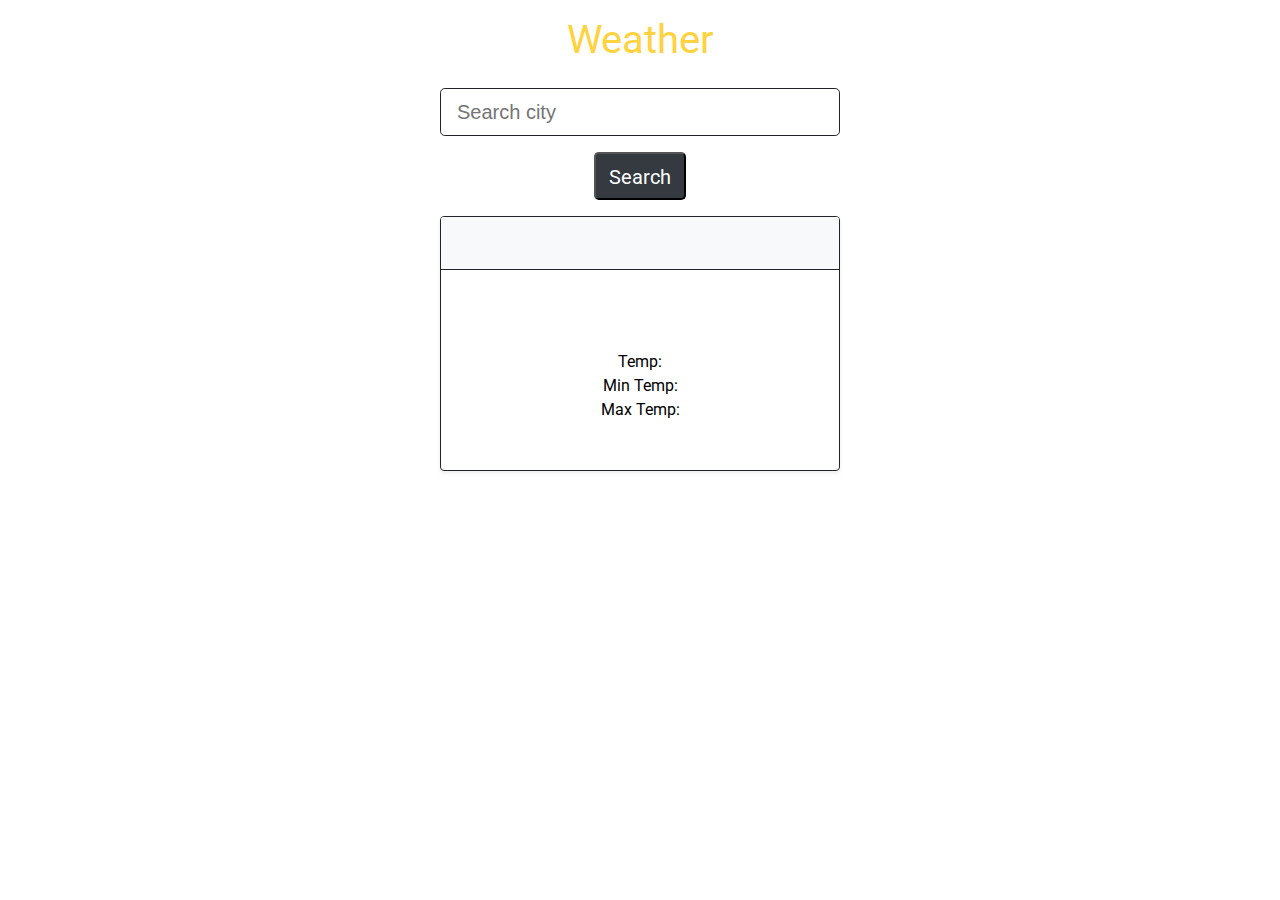
<file: BasicWeatherApplication/index.html>
<!DOCTYPE html>
<html lang="en">
<head>
    <meta charset="UTF-8">
    <meta name="viewport" content="width=device-width, initial-scale=1.0">
    <link rel="stylesheet" href="./styles.css">
    <title>Basic Weather Application</title>
</head>
<body>
    <main>
        <h1 class="banner">Weather</h1>
        <div class="form-group">
            <input type="text" placeholder="Search city" id="search-city" class="form-control">
        </div>
        <button class="btn"id="Search-btn">Search</button>
        <div>
            <div class="card-deck">
                <div class="card">
                    <div class="card-header"></div>
                    <div class="card-body">
                        <h1 class="card-title"></h1>
                        <ul>
                            <li class="temp">Temp: </li>
                            <li class="temp_min">Min Temp: </li>
                            <li class="temp_max">Max Temp: </li>
                        </ul>
                    </div>
                </div>
            </div>
        </div>
    </main>
    <div>
        <section></section>
    </div>

    <script src="./index.js"></script>
</body>
</html>
</file>
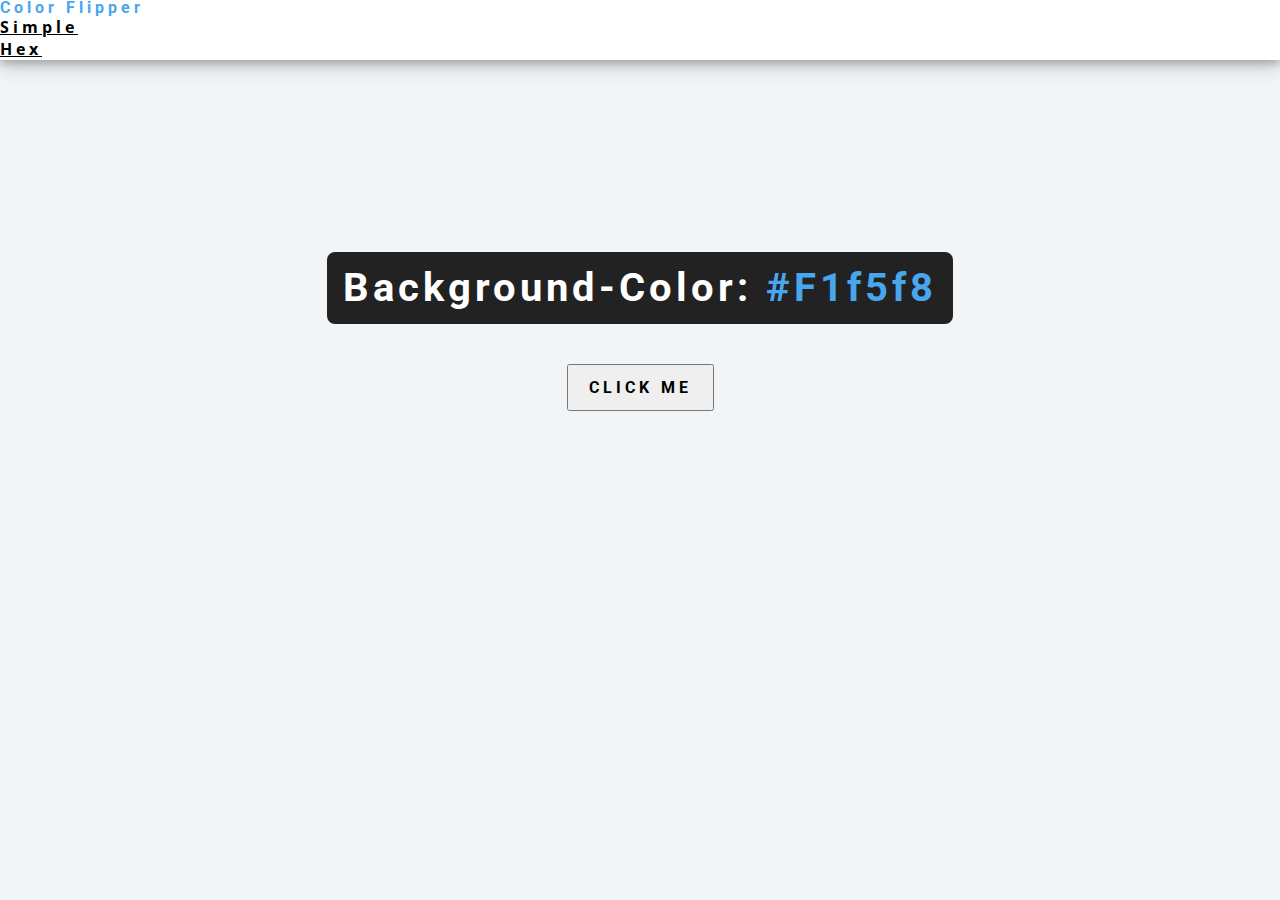
<file: ColorFlipper/index.html>
<!DOCTYPE html>
<html lang="en">
<head>
    <meta charset="UTF-8">
    <meta name="viewport" content="width=device-width, initial-scale=1.0">
    <title>Color Flipper</title>
    <link href="https://cdn.jsdelivr.net/npm/bootstrap@5.3.0/dist/css/bootstrap.min.css" rel="stylesheet" integrity="sha384-9ndCyUaIbzAi2FUVXJi0CjmCapSmO7SnpJef0486qhLnuZ2cdeRhO02iuK6FUUVM" crossorigin="anonymous">
    <link rel="stylesheet" href="styles.css">
</head>
<body>
<nav class="navbar">
    <div class="container-fluid" >
        <h4>color flipper</h4>
        <ul class="nav justify-content-end">
            <li class="nav-item">
                <a  class="nav-link active " href="#">simple</a>
             </li>
            <li class="nav-item">
                <a href="hex.html" class="nav-link active">hex</a>
            </li>
        </ul>
    </div>
</nav>

<div class="container">
    <h2>background-color: <span>#f1f5f8</span></h2>
    <button class="btn  btn-outline-dark">click me</button>
</div>


<!-- linking the style sheet -->
<script src="./index.js"></script>
</body>
</html>
</file>
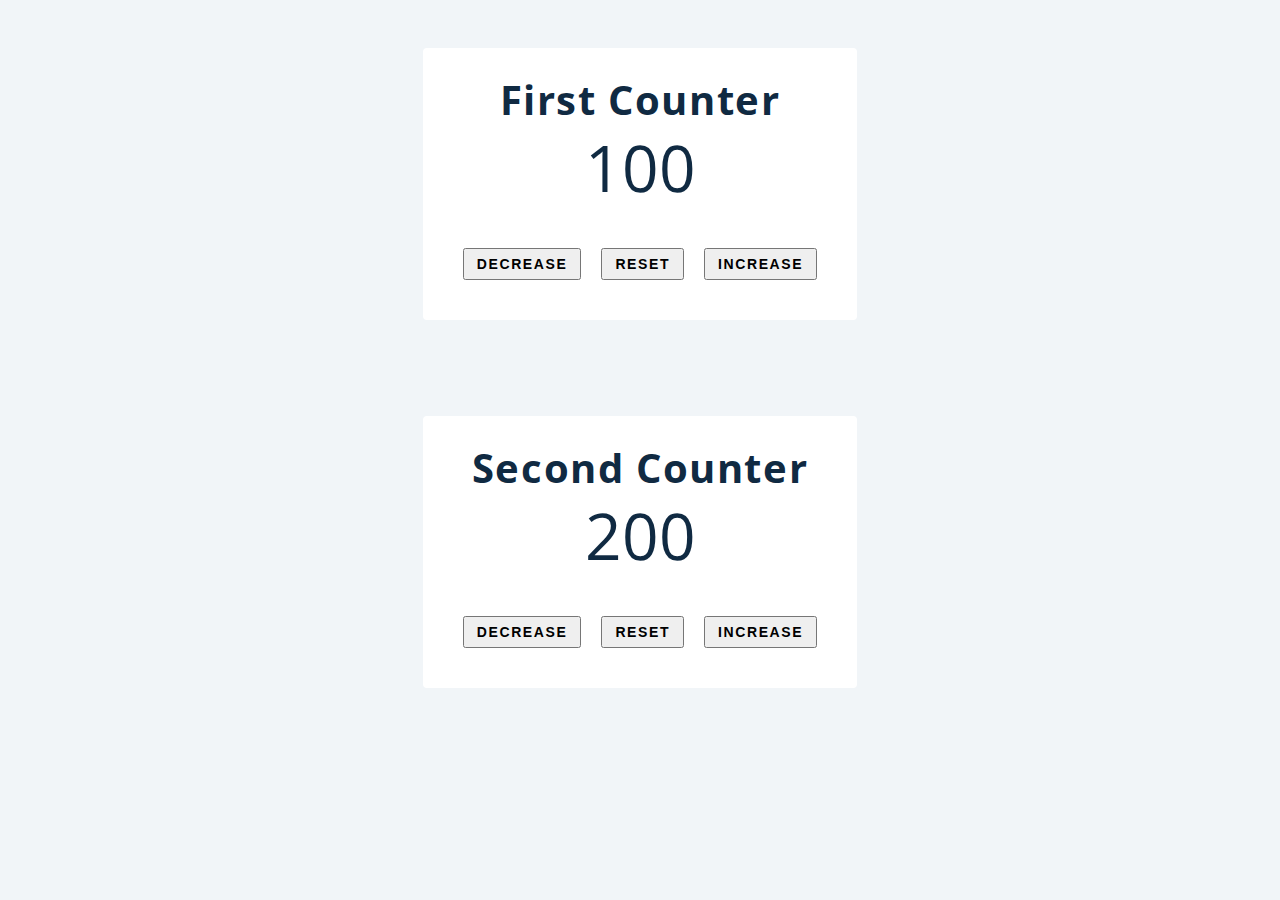
<file: Counter/index.html>
<!DOCTYPE html>
<html lang="en">
<head>
    <meta charset="UTF-8">
    <meta name="viewport" content="width=device-width, initial-scale=1.0">
    <title>Counter</title>
    <link href="https://cdn.jsdelivr.net/npm/bootstrap@5.3.0/dist/css/bootstrap.min.css" rel="stylesheet" integrity="sha384-9ndCyUaIbzAi2FUVXJi0CjmCapSmO7SnpJef0486qhLnuZ2cdeRhO02iuK6FUUVM" crossorigin="anonymous">
    <link rel="stylesheet" href="./styles.css">
</head>
<body>
    <div class="container d-flex flex-column first-container">
        <h2>first counter</h2>
        <div class="value first-value">100</div>
        <div class="button-group">
            <button type="button" class="btn btn-outline-dark first-decrease">decrease</button>
            <button type="button" class="btn btn-outline-dark first-reset">reset</button>
            <button type="button" class="btn btn-outline-dark first-increase">increase</button>
        </div>
    </div>
    <div class="container second-container">
        <h2>second counter</h2>
        <div class="value second-value">200</div>
        <div class="button-group">
            <button type="button" class="btn btn-outline-dark second-decrease">decrease</button>
            <button type="button" class="btn btn-outline-dark second-reset">reset</button>
            <button type="button" class="btn btn-outline-dark second-increase">increase</button>
        </div>
    </div>


    <script src="./index.js"></script>
</body>
</html>
</file>
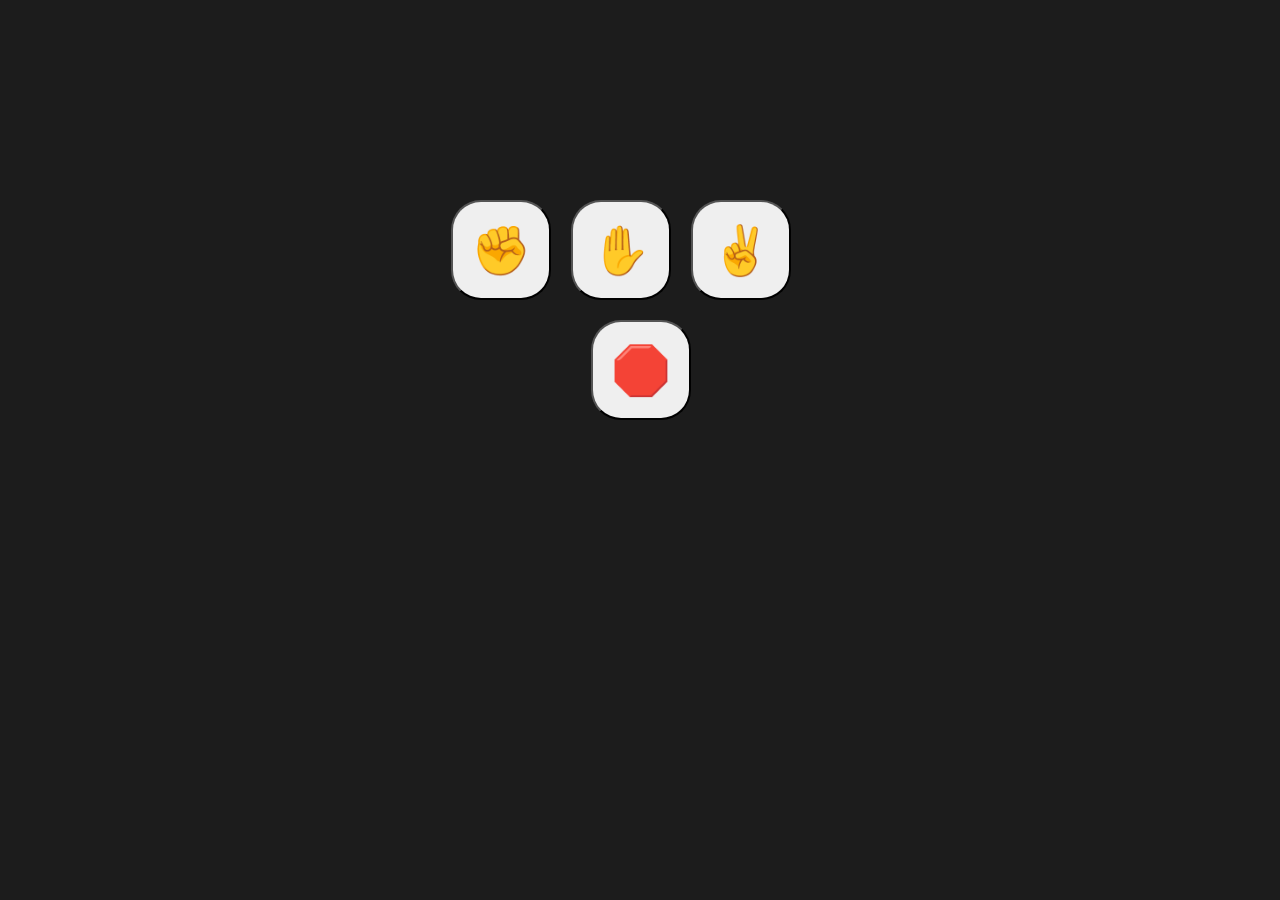
<file: RockPaperScissorGame/index.html>
<!DOCTYPE html>
<html lang="en">
<head>
    <meta charset="UTF-8">
    <meta name="viewport" content="width=device-width, initial-scale=1.0">
    <title>Rock Paper Scissors Game</title>
    <!-- linking the style sheet -->
    <link rel="stylesheet" href="./styles.css">
</head>
<body>
    <div class="wrapper">
        <div class="buttons">
            <button class="rps-button" value="rock">✊</button>
            <button class="rps-button" value="paper">✋</button>
            <button class="rps-button" value="scissor">✌</button>
        </div>
        <div class="result-container">
            <div class="score"></div>
            <div class="output"></div>
            <div class="result"></div>
            <button class="stop-btn">🛑</button>
        </div>
    </div>
    <!-- linking the java script file -->
    <script src="./app.js"></script>
</body>
</html>
</file>
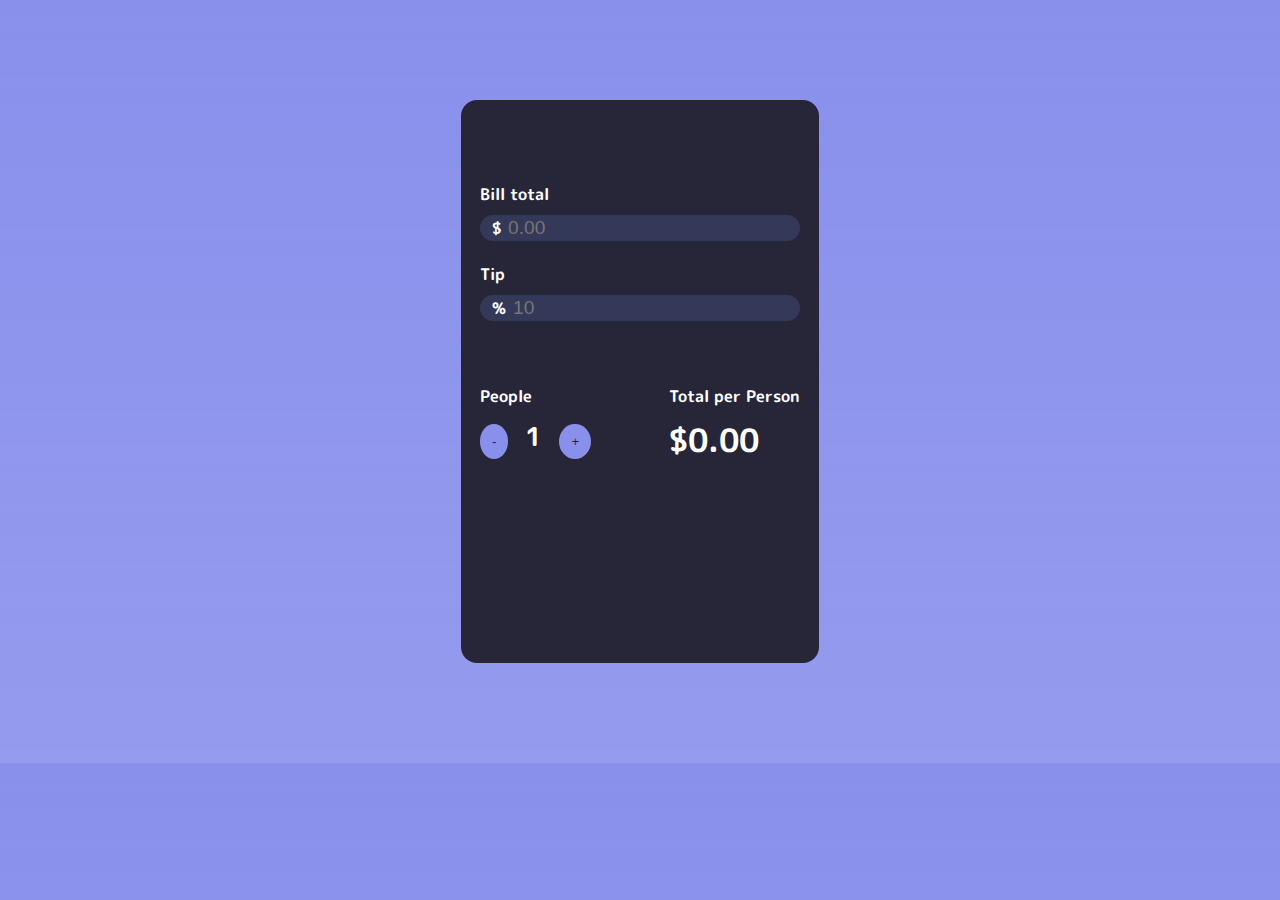
<file: TipCalculator/index.html>
<!DOCTYPE html>
<html lang="en">
<head>
    <meta charset="UTF-8">
    <meta name="viewport" content="width=device-width, initial-scale=1.0">
    <title>TipCalculator</title>
    <!-- linking the style sheet -->
    <link rel="stylesheet" href="./styles.css">
</head>
<body>
    <div class="wrapper">
        <!-- created the amount-input-container div to take input of the bill amount from the user
         and used the onkeyup attribute which is used to call the billTotal() function as soon
        as any key is pressed from the keyboard  -->
        <div class="container amount-input-container">
            <div class="title">Bill total</div>
            <div class="input-container">
                <span>$</span>
                <input type="text" placeholder="0.00" id='bill-amount' value="" onkeyup="billTotal()">
            </div>
        </div>

        <!-- created the tip-container div to take input of the tip amount from the user which he is
        interested in paying and using the onkeyup attribute which is used to call the
        billTotal() function as soon as any key is pressed from the keyboard  to take the input
        of the tip amount -->
        <div class="container tip-container">
            <div class="title">Tip</div>
            <div class="input-container">
                <span>%</span>
                <input type="text" placeholder="10" id="tip"value="" onkeyup="billTotal()">
            </div>
        </div>
        <!-- created the split-container which is used to count the number of  people and split the
        bill accordingly. this container has to buttons to add or reduce people based onclick events -->
        <div class="container flex-container">
            <div class="split-container">
                <div class="title">People</div>
                <div class="controls">
                    <span class="button-container">
                        <button class="split-button" id="reduce-button" onclick="decreasePeople()">
                            <span class="button-text">-</span>
                        </button>
                    </span>
                    <span class="split-amount"id="people" >1</span>
                    <span class="button-container">
                        <button class="split-button" id="add-button" onclick="increasePeople()">
                            <span class="button-text">+</span>
                        </button>
                    </span>
                </div>
            </div>
            <!-- this total-container is used to display the final result which each individual person
            has to pay based on the above calculation's -->
            <div class="total-container">
                <div class="title">Total per Person</div>
                <div class="total">$0.00</div>
            </div>
        </div>

    </div>
    <!-- linking the js file -->
    <script src="./app.js"></script>
</body>
</html>
</file>
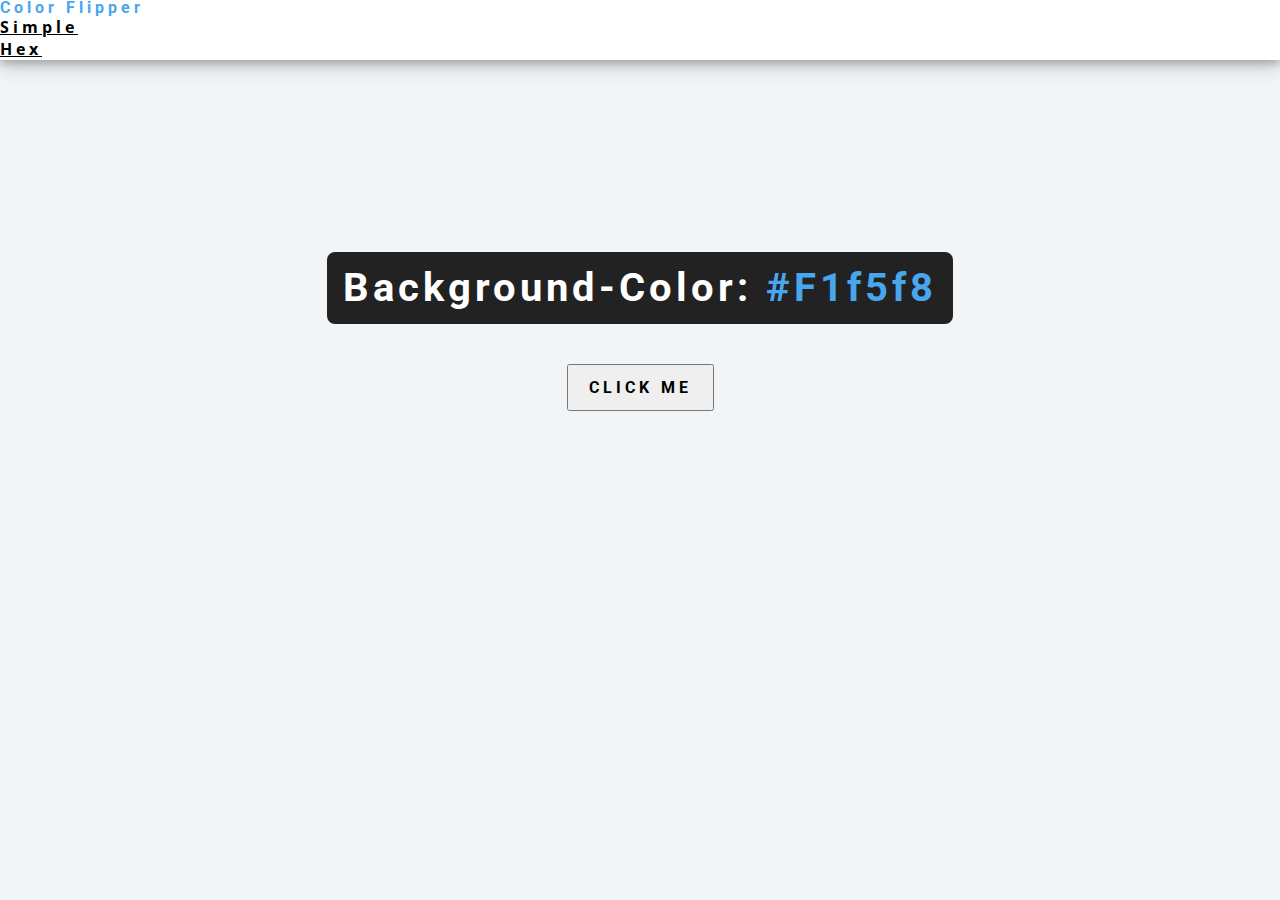
<file: ColorFlipper/hex.html>
<!DOCTYPE html>
<html lang="en">
<head>
    <meta charset="UTF-8">
    <meta name="viewport" content="width=device-width, initial-scale=1.0">
    <title>Color Flipper</title>
    <link href="https://cdn.jsdelivr.net/npm/bootstrap@5.3.0/dist/css/bootstrap.min.css" rel="stylesheet" integrity="sha384-9ndCyUaIbzAi2FUVXJi0CjmCapSmO7SnpJef0486qhLnuZ2cdeRhO02iuK6FUUVM" crossorigin="anonymous">
    <link rel="stylesheet" href="styles.css">
</head>
<body>
<nav class="navbar">
    <div class="container-fluid" >
        <h4>color flipper</h4>
        <ul class="nav justify-content-end">
            <li class="nav-item">
                <a  class="nav-link active " href="#">simple</a>
             </li>
            <li class="nav-item">
                <a href="hex.html" class="nav-link active">hex</a>
            </li>
        </ul>
    </div>
</nav>

<div class="container">
    <h2>background-color: <span>#f1f5f8</span></h2>
    <button class="btn  btn-outline-dark">click me</button>
</div>


<!-- linking the style sheet -->
<script src="./hex.js"></script>
</body>
</html>
</file>
<file: BasicWeatherApplication/styles.css>
@import url('https://fonts.googleapis.com/css2?family=Roboto&display=swap');
*{
    margin:0;
    padding: 0;
    box-sizing: border-box;
}
h4{
    font-weight: 400;
    color: #212529;
    font-family: 'Roboto', sans-serif;
}
h1{
    font-weight: 400;
    color: #212529;
    font-family: 'Roboto', sans-serif;
}
main{
    display:flex;
    flex-direction: column;
    justify-content: center;
    align-items: center;
    text-align: center;
    font-family: sans-serif;
    font-size: 1rem;
    line-height: 24px;
    text-align: center;
    letter-spacing: normal;
    background-color: #fff;
}
.banner{
    margin-bottom: 8px;
    padding:16px;
    font-size: 40px;
    line-height: 48px;
    color:#ffd23f;
    font-weight: 400;
}
.form-group{
    margin-bottom: 16px;
    color:#212529;
    height: 48px;
}
.form-control{
    margin:0 auto;
    width:400px;
    height: 48px;
    padding: 8px 16px;
    font-size: 20px;
    line-height: 30px;
    border-radius: 4.8px;
    border: 0.2px solid #212529;
    /* box-shadow: rgba(0, 123, 255, 0.25) 0px 0px 0px 3.2px; */
}
.btn{
    width:92px;
    height: 48px;
    padding: 8px ;
    font-size: 20px;
    line-height: 30px;
    color:#fff;
    background-color: #343a40;
    border-radius: 4.8px;
    text-align: center;
    font-weight: 400;
    font-family: 'Roboto', sans-serif;
    margin-bottom: 16px;
    /* box-shadow: rgba(82, 88,93, 0.5) 0px 0px 0px 3.2px; */
}
.card-deck{
    width:430px;
    height: 279px;
    margin:0px -15px 16px -15px;
}
.card{
    width:400px;
    height:255px;
    margin:0px 15px 24px 15px;
    border:1px solid #212529;
    box-shadow: rgba(0, 0, 0, 0.075) 0px 2px 4px 0px;
    border-radius: 4px;
}
.card-header{
    height: 53px;
    padding: 12px 20px;
    border-radius: 3px 3px 0px 0px;
    border-bottom: 1px solid #212529;
    background-color: #f8f9fa;
}
h4{
    font-size: 24px;
    line-height: 28.8px;
    color:#212529;
}
.card-body{
    padding:20px;
}
.card-title{
    margin-bottom: 12px;
    font-size: 40px;
    line-height: 48px;
    height: 48px;
    text-align: center;
}

li{
    list-style: none;
    font-family: 'Roboto', sans-serif;
    font-size: 16px;
    line-height: 24px;
}
</file>
<file: Counter/styles.css>
@import url('https://fonts.googleapis.com/css2?family=Open+Sans&family=Roboto&display=swap');
*{
    margin:0;
    padding: 0;
    box-sizing: border-box;
}
body{
    width: 100%;
    background-color: #f1f5f8;
    display: flex;
    flex-direction: column;
    justify-content: center;
    align-items: center;
}

.container{
    background-color: #fff;
    margin:48px 364px;
    padding:32px;
    font-family: 'Open Sans', sans-serif;
    font-size: 16px;
    line-height: 24px;
    text-align: center;
    letter-spacing: normal;
    border-radius: 4px;

}

h2{
    text-transform: capitalize;
    font-family: 'Open Sans',sans-serif;
    color:#102a42;
    font-weight: bolder;
    font-size: 40px;
    line-height: 40px;
    letter-spacing: 1.6px;
    text-align: center;
}
.value{
        color: #102a42;
        margin-bottom: 24px;
        font-size: 64px;
        line-height: 96px;
        text-align: center;
        letter-spacing: normal;

}

.btn{
    margin:8px;
    padding:6px 12px;
    font-family: Arial;
    text-transform: uppercase;
    font-weight: bold;
    font-size: 14px;
    line-height: normal;
    text-align: center;
    letter-spacing: 1.6px;
}
</file>
<file: RockPaperScissorGame/styles.css>
body{
    background-color: #1c1c1c;
}
.wrapper{
    background-color: #1c1c1c;
    display: flex;
    flex-wrap: wrap;
    width:100%;
    height: 100%;
    flex-direction: column;
    justify-content: center;
    align-items: center;
    font-family: 'Times New Roman', Times, serif;
    font-size:1rem;
    line-height: normal;
    text-align: start;
    letter-spacing: normal;
    color:#fff;
    margin:12.5rem 0.065rem;

}
.buttons{
    display: flex;
    gap:20px;
    width:23.75rem;
    height: 6.25rem;
}
button{
    appearance: auto;
    border-radius: 1.875rem;
    width:6.25rem;
    height:6.25rem;
    cursor:pointer;
    font-size: 3rem;
    padding:0.063rem 0.375rem;
}
.result-container{
    margin-top:20px;
   text-align: center;
    font-size: 2rem;
}
</file>
<file: TipCalculator/styles.css>
/* used for importing fonts used in the project, from google fonts  */
@import url('https://fonts.googleapis.com/css2?family=M+PLUS+Rounded+1c:wght@500&display=swap');
/* basic styling */
body{
    display: block;
    box-sizing: border-box;
    margin:0.5rem;
    background: linear-gradient(rgba(137, 144, 236, 1), rgba(137, 144, 236, 0.9));
    font-size: 1rem;
    line-height: normal;
    text-align: start;
    letter-spacing: normal;
    font-family: 'M PLUS Rounded 1c', sans-serif;
}
/* utility classes */
.wrapper{
    display: block;
    margin: 6.25rem auto;
    padding:1.2rem;
    width:20rem;
    height: 32.813rem;
    background-color: #272639;
    color:white;
    border-radius: 1rem;

}
.container{
    margin-top: 4rem;
    color:#ffffff;
    font-weight: bold;
}
.title{
    margin-bottom: 0.563rem;
}
.input-container{
    padding: 0.063rem 0.75rem;
    border-radius: 1.4rem;;
    background-color: #353959;
}
input{
    font-size: 1.2rem;
    background-color: #353959;
    padding: 0.063rem 0.125rem;
    border: none;
    color: white;
}
.tip-container{
    margin-top: 1.375rem;
}
/* for styling the increase and decrease split people buttons  */
.flex-container{
    display: flex;
    justify-content: space-between;
}
.button-container{
    border-radius: 50%;
}
.split-button{
   border: none;
   border-radius: 50%;
    padding:0.63rem 0.75rem;
    /* font-size: 12.8px; */
    background-color: #8990ec;
}
.button-text{
    background-color: #8990ec;
    color:#272639;
    /* font-size:12.8px; */
    font-weight:1500;
}
/* for styling the output */
.split-amount{
    margin: 0.75rem;
    font-size: 1.6rem;
}
.total{
  font-size: 2rem;
}
/* adding media queries for how the webpage will look on small size devices */
@media screen and (max-width:320px) {
    body{
        margin:.62rem;
    }
    .wrapper{
        margin: 6.25rem auto;
        padding:0.188rem;
        width:18rem;
        height: 32.813rem;
        background-color: #272639;
        border-radius: 1rem;

    }
}
</file>
<file: ColorFlipper/styles.css>
/* importing google fonts */
@import url('https://fonts.googleapis.com/css2?family=Open+Sans&family=Roboto&display=swap');
/* variables */
:root{
    --heading-color:#49a6ed;
}
/* reset classes */
*{
    margin: 0;
    padding: 0;
    box-sizing: border-box;
}

body{
    height: 100%;
    background-color: #f1f5f8;
}
/* styling the nav bar */
.navbar{
    background-color: #fff;
    box-shadow: 0 4px 8px 0 rgba(0, 0, 0, 0.2), 0 6px 20px 0 rgba(0, 0, 0, 0.19);
}
.active{
    color: black;
    font-weight: bold;
    text-transform: capitalize;
    letter-spacing: 4px;
    text-align: left;
    font-family: 'Open Sans',sans-serif;
    font-size: 16px;
}
.active:hover{
    color:var(--heading-color);
    transition: all ease-in 0.2s;
}
h4{
    font-family: 'Roboto',sans-serif;
    font-size: 16px;
    color: var(--heading-color);
    text-transform: capitalize;
    text-align: start;
    line-height: 16px;
    letter-spacing: 4px;
    font-weight: bolder;
}

/* styling the color div */
.container {
    margin-top:15%;
    display: flex;
    justify-content: center;
    align-items: center;
    flex-direction: column;
}
h2{
    font-family: 'Roboto',sans-serif;
    text-transform: capitalize;
    font-size: 40px;
    line-height: 40px;
    text-align: center;
    letter-spacing: 4px;
    padding: 16px;
    margin-bottom: 40px;
    color:#fff;
    background-color: #222;
    border-radius: 8px;
}
span{
    color:var(--heading-color)
}

.btn{
    text-transform: uppercase;
    font-weight: bold;
    font-family: 'Roboto', sans-serif;
    font-size: 16px;
    line-height: normal;
    text-align: center;
    letter-spacing: 4px;
    padding:12px 20px;
    box-shadow: (0, 0, 0, 0.2) 0px 1px 3px 0px;

}
</file>
